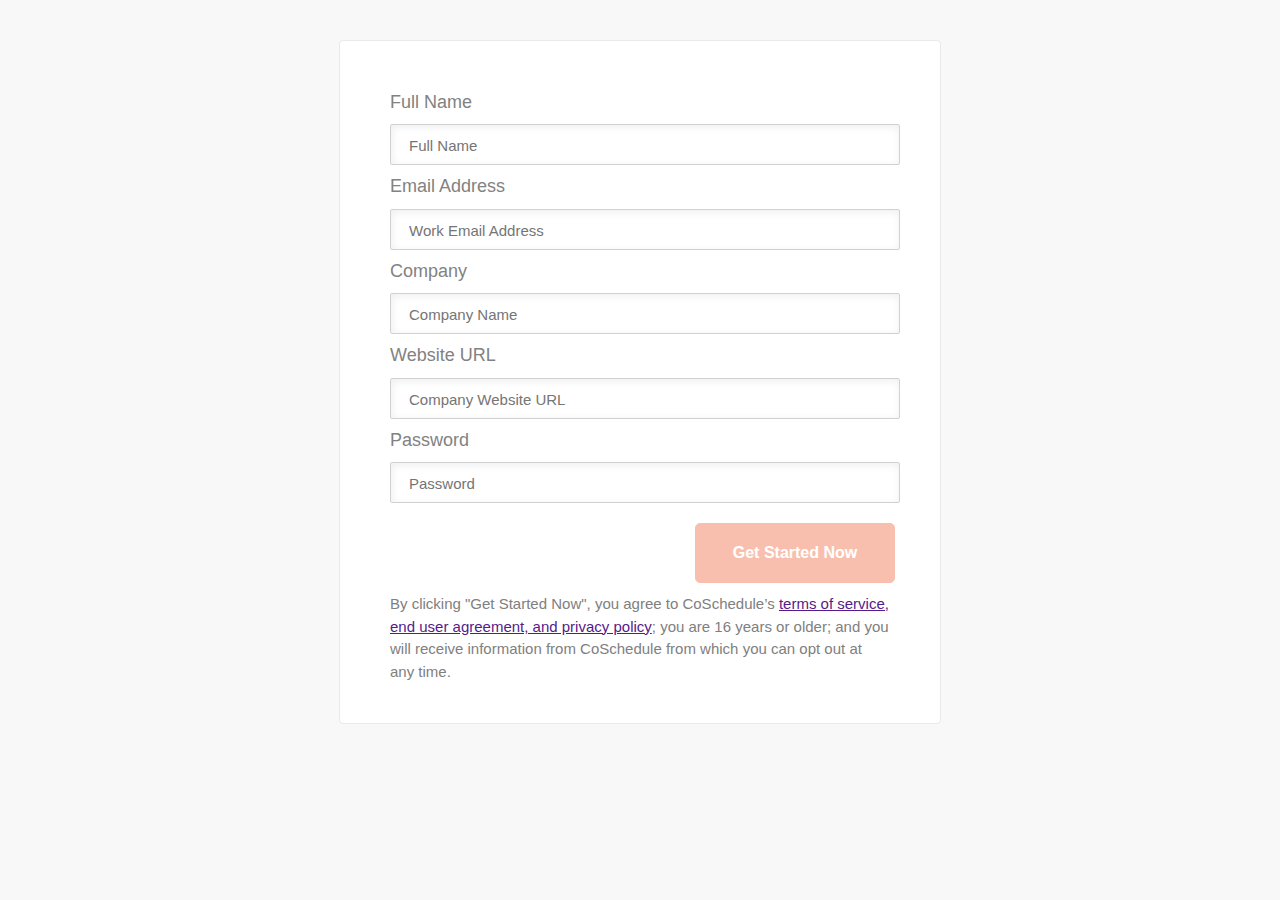
<file: CoSchedule-Clone/signup.html>
<!DOCTYPE html>
<html lang="en">
<head>
    <meta charset="UTF-8">
    <meta http-equiv="X-UA-Compatible" content="IE=edge">
    <meta name="viewport" content="width=device-width, initial-scale=1.0">
    <title>Signup</title>
    <style>
*{
    font-family: sans-serif;
}
body{
    background-color: #f8f8f8;
}
#form{
    max-width: 500px;
    background: #fff;
    border: 1px solid #e9e9e9;
    position: relative;
    border-radius: 4px;
    padding: 40px 50px;
    margin: 40px auto 30px;
    text-align: left;
}

p {
    color: #828282;
    font-size: 18px;
    font-weight: 300;
    margin: 0;
    line-height: 130%;
    margin-top: 10px;
}

input{
    border-radius: 2px;
    border: 1px solid #d8d8d8;
    padding: 12px 40px 10px 18px;
    font-size: 15px;
    margin: 0;
    position: relative;
    width: 90%;
    margin-top: 10px;
    border: 1px solid #d1d1d1;
    box-shadow: inset 1px 2px 8px rgba(0, 0, 0, 0.07);
    background: #fff;
    color: #525865;
    outline: none;

}


input:hover {
    box-shadow: inset 1px 2px 8px rgba(0, 0, 0, 0.02);
  }
  input:focus {
    color: #4b515d;
    border: 1px solid #B8B6B6;
    box-shadow: inset 1px 2px 4px rgba(0, 0, 0, 0.01), 0px 0px 8px rgba(0, 0, 0, 0.2);
  }
button{
    border-radius: 5px;
    border:1px solid #f9bfae;
    height:60px;
    width:200px;
    background-color: #f9bfae;
    color: white;
    font-weight: bold;
    font-size: medium;
    margin-left: 305px;
    margin-top: 20px;
}
#createAccountButton:hover{
    background-color:#df6749 ;
}
.terms{
    font-size: 15px;
    color:grey;
    line-height: 150%;
}
    </style>
</head>
<body>
    <form action="" id="form">
        <!-- Full Name -->
    <div class="name">
        <p>Full Name</p>
        <input required type="text" id="name" placeholder="Full Name">
        <!-- <span class="form-icon"></span> -->
        <!-- <div class="alert aj-alert">&nbsp;</div> -->
    </div>

    <!-- Email Address -->
    <div class="email">
        <p>Email Address</p>
        <input required type="text"id="email" placeholder="Work Email Address">
    </div>


 <!-- Company -->
    <div class="company">
        <p>Company</p>
        <input required type="text" id="company" placeholder="Company Name">
    </div>


  <!-- Website -->
    <div class="url">
        <p>Website URL</p>
        <input required type="text"id="website" placeholder="Company Website URL">
    </div>


    <!-- Password -->
    <div class="password">
        <p>Password</p>
        <input required type="password" id="password" placeholder="Password">
    </div>
<!-- submit -->
    <div>
        <button class="submit" id="createAccountButton">Get Started Now</button>
        <p class="terms">By clicking &quot;Get Started Now&quot;, you agree to CoSchedule’s 
            <a href="">terms of service, end user agreement, and privacy policy</a>;
            you are 16 years or older; and you will receive information from CoSchedule from which you can opt out at any time.
        </p>


    </div>
    </form>
</body>
</html>
<script>
    document.querySelector("#form").addEventListener("submit",signup);
//document.querySelector("createAccountButton").disabled = true;
var reguserarr = JSON.parse(localStorage.getItem("storedreguser"))||[]

function signup(event){
    event.preventDefault();
    var fullname = document.querySelector("#name").value;
    var email = document.querySelector("#email").value;
    var company = document.querySelector("#company").value;
    var website = document.querySelector("#website").value;
    var password = document.querySelector("#password").value;

    var reguserobj ={
        fullname :fullname,
        email:email,
        company:company,
        website:website,
        password:password,
    }

    reguserarr.push(reguserobj)
    console.log(reguserarr)
    var flag = false

    for(var i=0;i<reguserarr.length;i++)
    {
        if(reguserarr[i].fullname=="" || reguserarr[i].email==""||reguserarr[i].company==""||reguserarr[i].website=="" )
        {
            flag = true;
        }
        else{
            flag = false;
        }
    }
    if(flag==true)
    {
        alert("Missing Credential");

    }
    else if(flag==false)
    {
        alert("Signup Successfull")
        window.location.href="Signin.html"
    }

    localStorage.setItem("storedreguser",JSON.stringify(reguserarr))
}
  </script>
</file>
